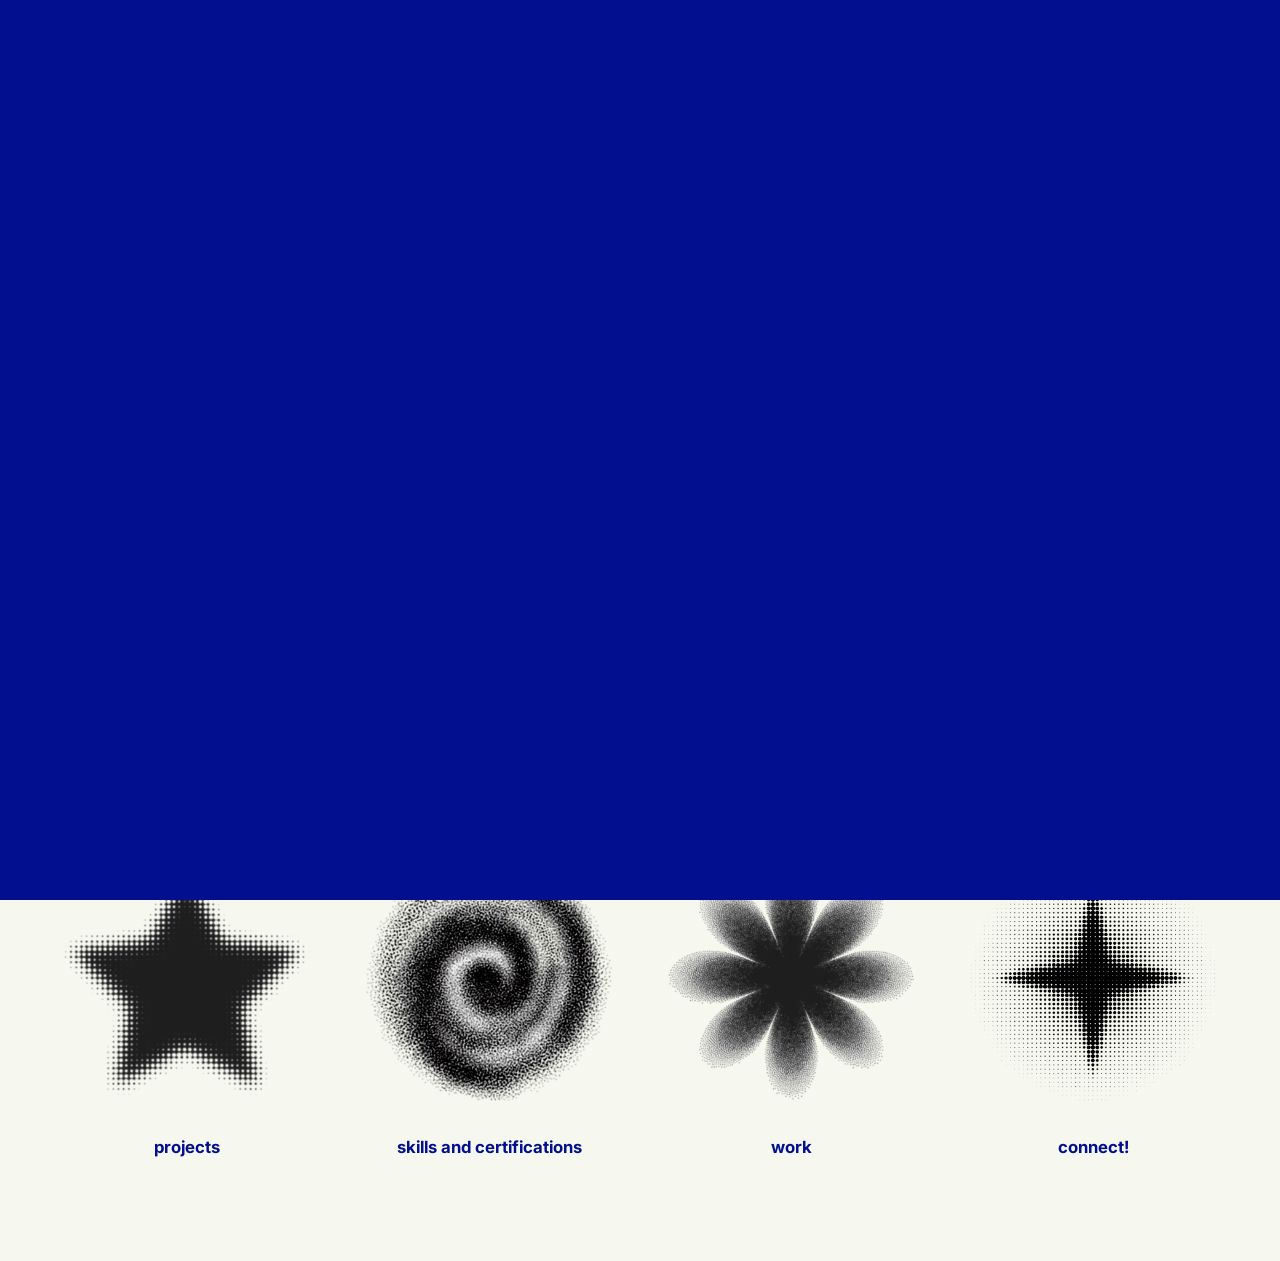
<file: index.html>
<!DOCTYPE html>
<html lang="en">
<head>
  <meta charset="UTF-8" />
  <meta name="viewport" content="width=device-width, initial-scale=1.0" />
  <title>arcadetokyo ★ archive</title>
  <link rel="stylesheet" href="./css/style.css" />
</head>
<body>

  <canvas id="bgCanvas" class="bg-fx"></canvas>

  <div class="page-loader" id="pageLoader">
    <h1 class="page-loader__text" data-text="LAUNCH PAD.">LAUNCH PAD.</h1>
  </div>

  <!-- ===== HERO SECTION ===== -->
  <header class="hero">
    <h1 class="hero__title">LAUNCH PAD</h1>

    <div class="hero__profile">
      <div class="hero__portrait-wrap">
        <img src="./assets/icons/selfportrait.png" alt="" class="hero__doodle" />
        <span class="hero__blob"></span>
        <img src="./assets/images/self.png" alt="Pepper Piccio" class="hero__photo" />
      </div>

      <div class="hero__info reveal">
        <h2 class="hero__name">PEPPER PICCIO</h2>
        <p class="hero__edu">
          Bachelor of Science in Computer Science<br />
          Mapúa Malayan Colleges Mindanao <br /> <br />
          Davao City, PH
        </p>

        <ul class="hero__skills">
          <li>Project Management</li>
          <li>Web Development / UI/UX</li>
          <li>Social Media Management</li>
          <li>Design, Branding and Illustration</li>
          <li>Digital Marketing / Content Creation</li>
        </ul>
      </div>
    </div>
  </header>

  <!-- ===== GET STARTED SECTION ===== -->
  <section class="get-started" id="get-started">
    <div class="get-started__top reveal">
      <h2 class="get-started__title">get started.</h2>
      <div class="get-started__dots">
        <span class="dot dot--pink"></span>
        <span class="dot dot--lilac"></span>
        <span class="dot dot--navy"></span>
      </div>
    </div>

    <nav class="get-started__grid">
      <a href="./projects.html" class="get-started__item reveal">
        <img src="./assets/icons/star.PNG" alt="" class="get-started__icon" />
        <span>projects</span>
      </a>
      <a href="./skills.html" class="get-started__item reveal">
        <img src="./assets/icons/spiral.PNG" alt="" class="get-started__icon" />
        <span>skills and certifications</span>
      </a>
      <a href="./work.html" class="get-started__item reveal">
        <img src="./assets/icons/flower.png" alt="" class="get-started__icon" />
        <span>work</span>
      </a>
      <a href="./contact.html" class="get-started__item reveal">
        <img src="./assets/icons/star2.PNG" alt="" class="get-started__icon" />
        <span>connect!</span>
      </a>
    </nav>
  </section>

  <script src="./js/script.js"></script>
</body>
</html>
</file>
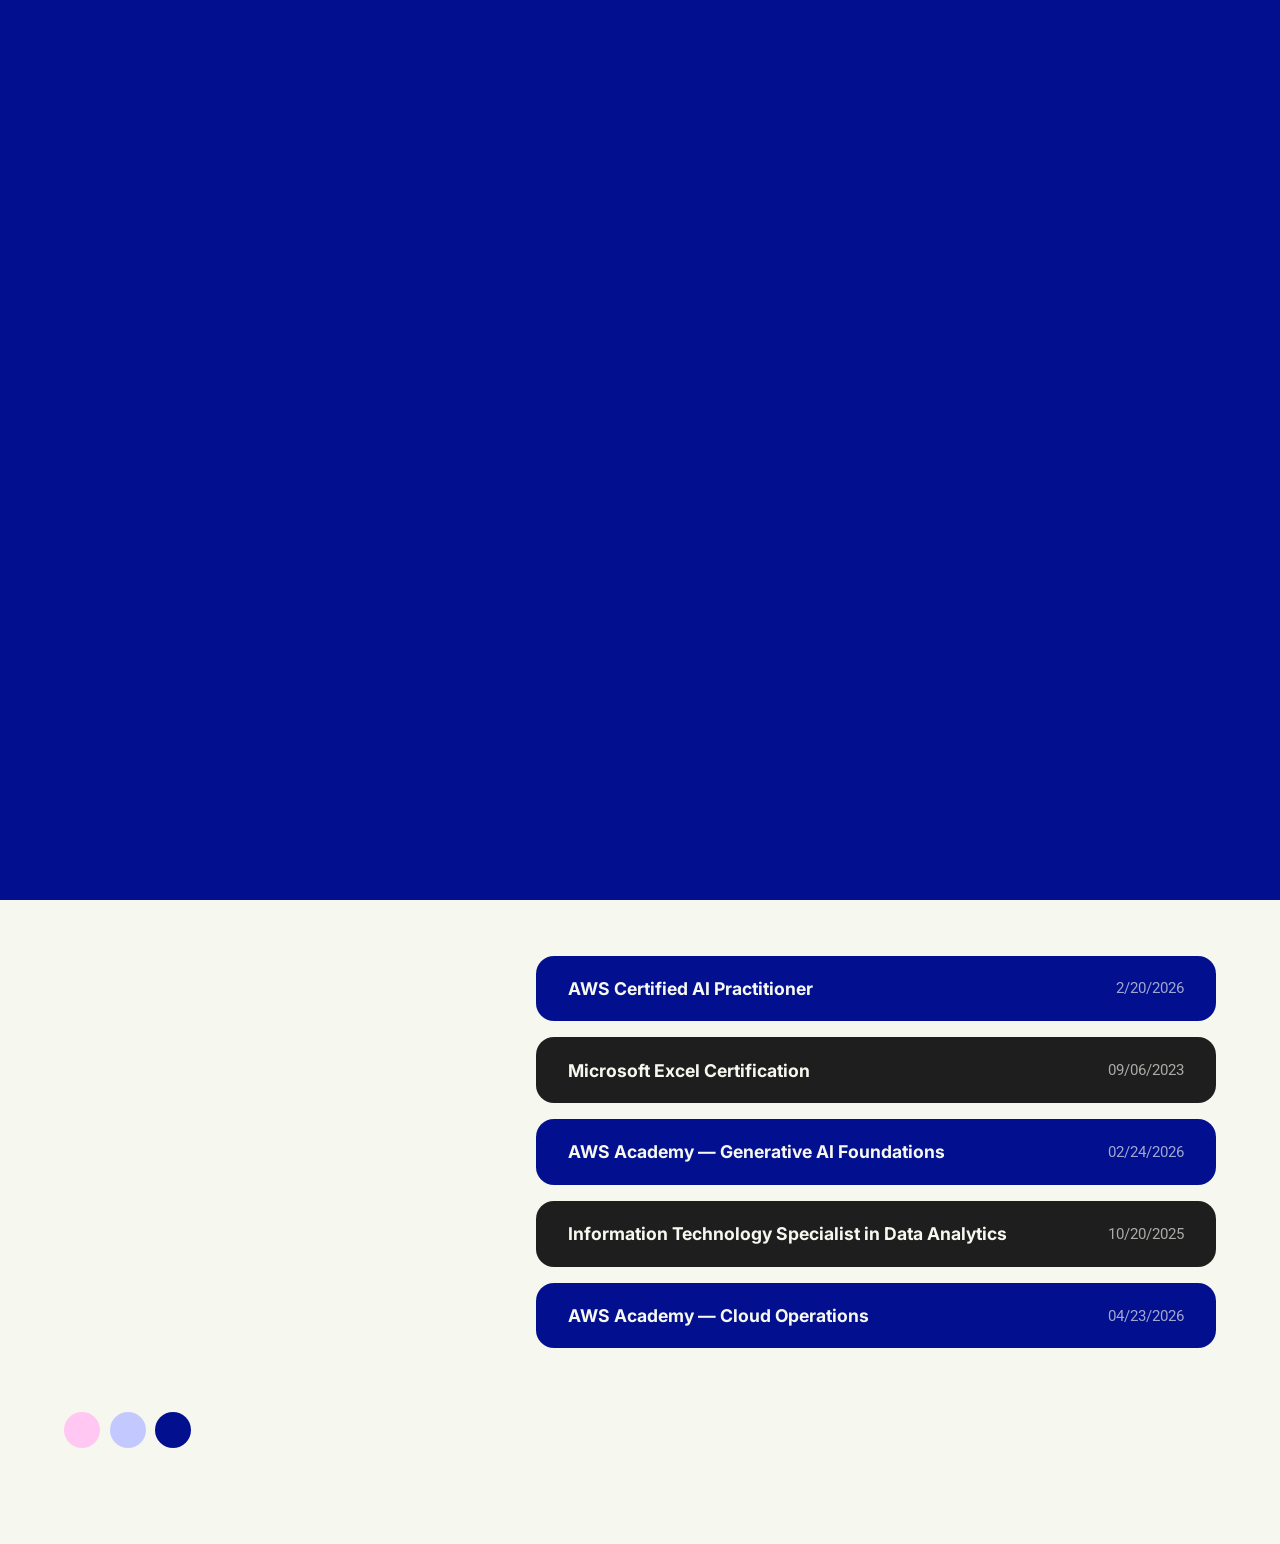
<file: skills.html>
<!DOCTYPE html>
<html lang="en">
<head>
  <meta charset="UTF-8" />
  <meta name="viewport" content="width=device-width, initial-scale=1.0" />
  <title>arcadetokyo ★ skills</title>
  <link rel="stylesheet" href="./css/style.css" />
  <link rel="stylesheet" href="./css/skills.css" />
</head>
<body>

  <canvas id="bgCanvas" class="bg-fx"></canvas>

  <div class="page-loader" id="pageLoader">
    <h1 class="page-loader__text" data-text="SKILLS.">SKILLS.</h1>
  </div>

  <!-- ===== SKILLS + EXPERIENCE HEADER ===== -->
  <header class="skills-header">
    <div class="skills-header__grid">

      <!-- LEFT: Skills -->
      <div class="skills-header__left">
        <h1 class="skills-header__title reveal">skills.</h1>

        <ul class="skills-pills reveal">
          <li class="skill-pill">Graphic Design and Illustration</li>
          <li class="skill-pill">Video Editing / Content Creation</li>
          <li class="skill-pill">Copywriting</li>
          <li class="skill-pill">Project Management</li>
          <li class="skill-pill">Programming / Web Development</li>
          <li class="skill-pill">Marketing and Strategy</li>
        </ul>

        <div class="software-grid reveal">
          <img src="./assets/icons/ai.png"   alt="Adobe Illustrator" class="software-icon" />
          <img src="./assets/icons/cc.png"   alt="Adobe Creative Cloud" class="software-icon" />
          <img src="./assets/icons/fig.png"  alt="Figma" class="software-icon" />
          <img src="./assets/icons/lr.png"   alt="Adobe Lightroom" class="software-icon" />
          <img src="./assets/icons/proc.png" alt="Procreate" class="software-icon" />
          <img src="./assets/icons/pr.png"   alt="Adobe Premiere Pro" class="software-icon" />
        </div>
      </div>

      <!-- DIVIDER -->
      <div class="skills-header__divider"></div>

      <!-- RIGHT: Experience -->
      <div class="skills-header__right">
        <h2 class="skills-header__exp-title reveal">experience.</h2>

        <div class="experience-list">
          <div class="experience-item reveal">
            <p class="experience-item__company">Optum Global Solutions &nbsp; 2021–2023</p>
            <p class="experience-item__role">Talent Acquisition — Interviewer</p>
          </div>
          <div class="experience-item reveal">
            <p class="experience-item__company">Team True Social Agency &nbsp; 2024–2026</p>
            <p class="experience-item__role">Social Media Manager / Project Lead</p>
          </div>
          <div class="experience-item reveal">
            <p class="experience-item__company">Hulma Pottery Studio &nbsp; 2026</p>
            <p class="experience-item__role">Social Media Manager / Pottery Instructor / Admin</p>
          </div>
        </div>

        <!-- NAV ICONS -->
        <nav class="skills-nav reveal">
          <a href="./projects.html" class="skills-nav__item">
            <img src="./assets/icons/star.PNG" alt="" class="skills-nav__icon" />
            <span>projects</span>
          </a>
          <a href="./index.html" class="skills-nav__item">
            <img src="./assets/icons/spiral.PNG" alt="" class="skills-nav__icon" />
            <span>home</span>
          </a>
          <a href="./work.html" class="skills-nav__item">
            <img src="./assets/icons/flower.png" alt="" class="skills-nav__icon" />
            <span>work</span>
          </a>
          <a href="./contact.html" class="skills-nav__item">
            <img src="./assets/icons/star2.PNG" alt="" class="skills-nav__icon" />
            <span>connect!</span>
          </a>
        </nav>
      </div>

    </div>
  </header>

  <!-- ===== CERTIFICATIONS ===== -->
  <section class="certs" id="certifications">
    <h2 class="certs__title reveal">certifications.</h2>

    <div class="certs__list">
      <a href="https://www.credly.com/badges/4fd8de29-9f47-4547-8617-88dbca751434/public_url" target="_blank" rel="noopener noreferrer" class="cert-card cert-card--navy reveal" style="--i:0">
        <span class="cert-card__name">AWS Certified AI Practitioner</span>
        <span class="cert-card__date">2/20/2026</span>
      </a>
      <a href="#" target="_blank" rel="noopener noreferrer" class="cert-card
 cert-card--dark reveal" style="--i:1" data-link="placeholder">
        <span class="cert-card__name">Microsoft Excel Certification</span>
        <span class="cert-card__date">09/06/2023</span>
      </a>
      <a href="https://www.credly.com/badges/bca002be-d1e4-4a7b-85e2-451221861ef0/public_url" target="_blank" rel="noopener noreferrer" class="cert-card
 cert-card--navy reveal" style="--i:2" data-link="placeholder">
        <span class="cert-card__name">AWS Academy — Generative AI Foundations</span>
        <span class="cert-card__date">02/24/2026</span>
      </a>
      <a href="https://www.credly.com/badges/0e2ab495-e6b2-4639-b835-bf616619c3c5/public_url" target="_blank" rel="noopener noreferrer" class="cert-card cert-card--dark reveal" style="--i:3">
        <span class="cert-card__name">Information Technology Specialist in Data Analytics</span>
        <span class="cert-card__date">10/20/2025</span>
      </a>
      <a href="https://www.credly.com/badges/bce1c9ad-6ab2-4931-86d1-9fe50eb552c4/public_url" target="_blank" rel="noopener noreferrer" class="cert-card cert-card--navy reveal" style="--i:4">
        <span class="cert-card__name">AWS Academy — Cloud Operations</span>
        <span class="cert-card__date">04/23/2026</span>
      </a>
    </div>

    <div class="certs__dots">
      <span class="dot dot--pink"></span>
      <span class="dot dot--lilac"></span>
      <span class="dot dot--navy"></span>
    </div>
  </section>

  <script src="./js/script.js"></script>
</body>
</html>
</file>
<file: css/style.css>
/* ============================
   FONTS
============================ */
@font-face {
  font-family: 'Inter';
  src: url('../assets/fonts/inter.ttf') format('truetype');
  font-weight: 400 900;
  font-display: block;
}

@font-face {
  font-family: 'Roboto';
  src: url('../assets/fonts/roboto.ttf') format('truetype');
  font-weight: 400 700;
  font-display: block;
}

/* ============================
   DESIGN TOKENS
============================ */
:root {
  --navy: #02108F;
  --black: #1E1E1E;
  --cream: #F6F8EF;
  --pink: #FFC7F2;
  --lilac: #C3C9FF;

  --font-display: 'Inter', sans-serif;
  --font-body: 'Roboto', sans-serif;

  --section-padding-x: 4rem;
}

/* ============================
   RESET
============================ */
* {
  margin: 0;
  padding: 0;
  box-sizing: border-box;
}

body {
  background-color: var(--cream);
  color: var(--black);
  font-family: var(--font-body);
  overflow-x: hidden;
  position: relative;
}

.bg-fx {
  position: fixed;
  top: 0;
  left: 0;
  width: 100vw;
  height: 100vh;
  z-index: -1;
  pointer-events: none;
  display: block;
}

a {
  text-decoration: none;
  color: inherit;
}

ul {
  list-style: none;
}

img {
  display: block;
  max-width: 100%;
}

/* ============================
   HERO SECTION
============================ */
.hero {
  padding: 4rem var(--section-padding-x) 5rem;
}

.hero__title {
  font-family: var(--font-display);
  font-weight: 900;
  color: var(--navy);
  font-size: clamp(4rem, 11vw, 9rem);
  line-height: 0.95;
  letter-spacing: -0.02em;
  margin-bottom: 4rem;
  display: inline-block;
  animation: idle-sway 5s ease-in-out infinite;
}

@keyframes idle-sway {
  0%, 100% { transform: translateY(0) rotate(0deg); }
  50% { transform: translateY(-6px) rotate(-1deg); }
}

@keyframes idle-float {
  0%, 100% { transform: translateY(0); }
  50% { transform: translateY(-10px); }
}

.hero__profile {
  display: flex;
  align-items: center;
  gap: 4rem;
  flex-wrap: wrap;
}

.hero__portrait-wrap {
  position: relative;
  width: 420px;
  height: 300px;
  flex-shrink: 0;
  margin-left: 1.5rem;
}

.hero__doodle {
  position: absolute;
  left: 20px;
  top: 0;
  width: 270px;
  z-index: 2;
  transition: transform 0.5s ease, filter 0.3s ease;
  cursor: none;
}

.hero__doodle:hover {
  animation: shake 0.5s ease;
}

.hero__blob {
  position: absolute;
  left: 215px;
  top: 35px;
  width: 140px;
  height: 140px;
  background-color: var(--pink);
  border-radius: 50%;
  z-index: 1;
}

.hero__photo {
  position: absolute;
  right: -20px;
  bottom: 10px;
  width: 185px;
  height: 185px;
  border-radius: 50%;
  object-fit: cover;
  border: 6px solid var(--navy);
  z-index: 3;
  transition: transform 0.5s ease, box-shadow 0.3s ease;
}

.hero__photo:hover {
  animation: shake 0.5s ease;
  box-shadow: 0 14px 28px rgba(255, 199, 242, 0.7);
}

@keyframes shake {
  0%, 100% { transform: rotate(0deg) scale(1); }
  20% { transform: rotate(-6deg) scale(1.05); }
  40% { transform: rotate(5deg) scale(1.05); }
  60% { transform: rotate(-4deg) scale(1.05); }
  80% { transform: rotate(3deg) scale(1.05); }
}

.hero__info {
  flex: 1;
  min-width: 280px;
}

.hero__name {
  font-family: var(--font-display);
  font-weight: 800;
  color: var(--navy);
  font-size: clamp(1.6rem, 3vw, 2.2rem);
  margin-bottom: 0.5rem;
}

.hero__edu {
  font-weight: 700;
  font-size: 0.95rem;
  line-height: 1.5;
  margin-bottom: 2rem;
}

.hero__skills {
  text-align: right;
  font-size: 0.9rem;
  letter-spacing: 0.02em;
  line-height: 1.9;
  text-transform: uppercase;
}

.hero__skills li {
  transition: color 0.25s ease, transform 0.25s ease;
}

.hero__skills li:hover {
  color: var(--navy);
  transform: translateX(-4px);
}

/* ============================
   GET STARTED SECTION
============================ */
.get-started {
  padding: 4rem var(--section-padding-x) 6rem;
}

.get-started__top {
  display: flex;
  justify-content: space-between;
  align-items: center;
  margin-bottom: 5rem;
}

.get-started__title {
  font-family: var(--font-display);
  font-weight: 700;
  color: var(--navy);
  font-size: clamp(2rem, 4.5vw, 3rem);
  display: inline-block;
  animation: idle-sway 5.5s ease-in-out infinite;
  animation-delay: 0.3s;
}

.get-started__dots {
  display: flex;
  gap: 0.75rem;
}

.dot {
  width: 48px;
  height: 48px;
  border-radius: 50%;
  transition: transform 0.3s ease;
}

.dot:hover {
  transform: scale(1.15);
}

.dot--pink { background-color: var(--pink); }
.dot--lilac { background-color: var(--lilac); }
.dot--navy { background-color: var(--navy); }

.get-started__grid {
  display: grid;
  grid-template-columns: repeat(4, 1fr);
  gap: 3.5rem;
}

.get-started__item {
  display: flex;
  flex-direction: column;
  align-items: center;
  gap: 1.75rem;
}

.get-started__icon {
  width: 100%;
  max-width: 280px;
  aspect-ratio: 1 / 1;
  object-fit: contain;
  transition: transform 0.6s cubic-bezier(0.25, 0.8, 0.4, 1), filter 0.5s ease;
  animation: idle-float 4.5s ease-in-out infinite;
}

.get-started__item:nth-child(1) .get-started__icon { animation-delay: 0s; }
.get-started__item:nth-child(2) .get-started__icon { animation-delay: 0.7s; }
.get-started__item:nth-child(3) .get-started__icon { animation-delay: 1.4s; }
.get-started__item:nth-child(4) .get-started__icon { animation-delay: 2.1s; }

.get-started__item:hover .get-started__icon {
  animation: gentle-wiggle 0.9s cubic-bezier(0.34, 1.2, 0.4, 1) forwards;
  filter: drop-shadow(0 24px 32px rgba(180, 180, 180, 0.6));
}

@keyframes gentle-wiggle {
  0% { transform: scale(1) rotate(0deg); }
  35% { transform: scale(1.16) rotate(-3deg); }
  65% { transform: scale(1.18) rotate(2.5deg); }
  100% { transform: scale(1.18) rotate(0deg); }
}

/* PILL hover  */
.get-started__item span {
  font-family: var(--font-display);
  font-weight: 700;
  color: var(--navy);
  font-size: 1.05rem;
  text-align: center;
  padding: 0.5rem 1.2rem;
  border-radius: 999px;
  transition: background-color 0.35s ease, color 0.35s ease, transform 0.3s ease, font-size 0.3s ease;
}

.get-started__item:hover span {
  background-color: var(--navy);
  color: var(--cream);
  transform: translateY(-2px);
  font-size: 1.2rem;
}

/* ============================
   PAGE LOADER / INTRO SCREEN
============================ */
.page-loader {
  position: fixed;
  inset: 0;
  background-color: var(--navy);
  z-index: 100000;
  display: flex;
  align-items: center;
  justify-content: center;
  transition: opacity 0.6s ease, visibility 0.6s ease;
}

.page-loader.is-hidden {
  opacity: 0;
  visibility: hidden;
  pointer-events: none;
}

.page-loader__text {
  font-family: var(--font-display);
  font-weight: 900;
  font-size: clamp(2.2rem, 9vw, 6.5rem);
  letter-spacing: -0.01em;
  color: var(--cream);
  text-align: center;
  padding: 0 1.5rem;
}

.page-loader__letter {
  display: inline-block;
  color: var(--cream);
  opacity: 0;
  animation: letter-cycle 0.9s ease forwards;
}

@keyframes letter-cycle {
  0% {
    color: var(--navy);
    opacity: 0;
    transform: translateY(14px);
  }
  25% {
    color: var(--pink);
    opacity: 1;
    transform: translateY(0);
  }
  55% {
    color: var(--lilac);
  }
  100% {
    color: var(--cream);
  }
}

/* ============================
   CUSTOM STAR CURSOR
============================ */
@media (pointer: fine) {
  body { cursor: none; }
  a, button { cursor: none; }
}

.cursor-star {
  position: fixed;
  top: 0;
  left: 0;
  width: 36px;
  height: 36px;
  margin-left: -18px;
  margin-top: -18px;
  pointer-events: none;
  z-index: 10010;
  transition: opacity 0.2s ease;
  will-change: transform;
}

.cursor-star svg {
  width: 100%;
  height: 100%;
  filter: drop-shadow(0 0 4px rgba(255, 199, 242, 0.6));
}

.cursor-trail-star {
  position: fixed;
  top: 0;
  left: 0;
  pointer-events: none;
  z-index: 10009;
  transform: translate(-50%, -50%);
  opacity: 0.85;
  transition: opacity 0.6s ease, transform 0.6s ease;
}

.cursor-trail-star svg {
  width: 100%;
  height: 100%;
}

/* ============================
   SCROLL REVEAL
============================ */
.reveal {
  opacity: 0;
  transform: translateY(24px);
  transition: opacity 0.7s ease, transform 0.7s ease;
}

.reveal.is-visible {
  opacity: 1;
  transform: translateY(0);
}

/* ============================
   MOBILE
============================ */
@media (max-width: 768px) {
  :root { --section-padding-x: 1.25rem; }

  .hero { padding-top: 2rem; padding-bottom: 2rem; }
  .hero__title { font-size: clamp(3rem, 14vw, 5rem); margin-bottom: 2rem; }
  .hero__profile { flex-direction: column; align-items: flex-start; gap: 2rem; }
  .hero__portrait-wrap { width: 100%; max-width: 300px; height: 210px; margin-left: 0; }
  .hero__doodle { width: 170px; left: 0; top: 0; }
  .hero__blob { width: 100px; height: 100px; left: 145px; top: 20px; }
  .hero__photo { width: 125px; height: 125px; right: 0; bottom: 5px; border-width: 4px; }
  .hero__name { font-size: 1.2rem; }
  .hero__skills { text-align: left; font-size: 0.78rem; }

  .get-started__top { flex-direction: column; align-items: flex-start; gap: 1rem; margin-bottom: 2rem; }
  .get-started__title { font-size: clamp(1.6rem, 7vw, 2.5rem); }
  .get-started__grid { grid-template-columns: repeat(2, 1fr); gap: 2rem 1rem; }
  .get-started__icon { max-width: 140px; }
  .dot { width: 28px; height: 28px; }
}

@media (max-width: 420px) {
  .get-started__grid { grid-template-columns: repeat(2, 1fr); gap: 1.5rem 0.5rem; }
  .get-started__icon { max-width: 110px; }
}
</file>
<file: css/skills.css>
/* ============================
   SKILLS HEADER GRID
============================ */
.skills-header {
    padding: 4rem var(--section-padding-x) 3rem;
  }
  
  .skills-header__grid {
    display: grid;
    grid-template-columns: 1fr 1px 1fr;
    gap: 0 3.5rem;
    align-items: start;
  }
  
  /* ============================
     LEFT — SKILLS
  ============================ */
  .skills-header__title {
    font-family: var(--font-display);
    font-weight: 900;
    color: var(--navy);
    font-size: clamp(3.5rem, 8vw, 6rem);
    line-height: 0.95;
    letter-spacing: -0.02em;
    margin-bottom: 2.5rem;
    display: inline-block;
    animation: idle-sway 5s ease-in-out infinite;
  }
  
  /* Skill pills */
  .skills-pills {
    display: flex;
    flex-direction: column;
    gap: 0.75rem;
    margin-bottom: 2.5rem;
  }
  
  .skill-pill {
    display: inline-block;
    border: 2px solid var(--navy);
    border-radius: 999px;
    padding: 0.6rem 1.4rem;
    font-family: var(--font-display);
    font-weight: 700;
    font-size: 0.88rem;
    letter-spacing: 0.04em;
    text-transform: uppercase;
    color: var(--navy);
    cursor: none;
    transition: background-color 0.3s ease, color 0.3s ease, transform 0.3s cubic-bezier(0.34, 1.56, 0.64, 1);
    align-self: flex-start;
  }
  
  .skill-pill:hover {
    background-color: var(--navy);
    color: var(--cream);
    transform: translateX(6px) scale(1.03);
  }
  
  /* Software icons grid — 3 per row */
  .software-grid {
    display: grid;
    grid-template-columns: repeat(3, 64px);
    gap: 1rem;
    margin-top: 0.5rem;
  }
  
  .software-icon {
    width: 64px;
    height: 64px;
    border-radius: 14px;
    object-fit: cover;
    cursor: none;
    transition: transform 0.4s cubic-bezier(0.34, 1.56, 0.64, 1), box-shadow 0.3s ease;
    animation: idle-float 4s ease-in-out infinite;
  }
  
  .software-icon:nth-child(1) { animation-delay: 0s; }
  .software-icon:nth-child(2) { animation-delay: 0.3s; }
  .software-icon:nth-child(3) { animation-delay: 0.6s; }
  .software-icon:nth-child(4) { animation-delay: 0.9s; }
  .software-icon:nth-child(5) { animation-delay: 1.2s; }
  .software-icon:nth-child(6) { animation-delay: 1.5s; }
  
  .software-icon:hover {
    animation: gentle-wiggle 0.9s cubic-bezier(0.34, 1.2, 0.4, 1) forwards;
    box-shadow: 0 12px 24px rgba(180, 180, 180, 0.5);
  }
  
  /* Vertical divider */
  .skills-header__divider {
    width: 1px;
    background-color: rgba(2, 16, 143, 0.18);
    align-self: stretch;
    margin-top: 1rem;
  }
  
  /* ============================
     RIGHT — EXPERIENCE
  ============================ */
  .skills-header__exp-title {
    font-family: var(--font-display);
    font-weight: 900;
    color: var(--navy);
    font-size: clamp(3.5rem, 8vw, 6rem);
    line-height: 0.95;
    letter-spacing: -0.02em;
    margin-bottom: 2.5rem;
    display: inline-block;
    animation: idle-sway 5.5s ease-in-out infinite;
    animation-delay: 0.4s;
  }
  
  .experience-list {
    display: flex;
    flex-direction: column;
    gap: 2rem;
    margin-bottom: 3.5rem;
  }
  
  .experience-item {
    cursor: none;
    transition: transform 0.3s ease;
  }
  
  .experience-item:hover {
    transform: translateX(6px);
  }
  
  .experience-item__company {
    font-family: var(--font-display);
    font-weight: 700;
    font-size: 1.1rem;
    color: var(--black);
    margin-bottom: 0.25rem;
  }
  
  .experience-item__role {
    font-size: 1rem;
    color: var(--black);
    opacity: 0.75;
  }
  
  /* ============================
     NAV ICONS (same logic as projects page)
  ============================ */
  .skills-nav {
    display: grid;
    grid-template-columns: repeat(4, 1fr);
    gap: 1rem;
    align-items: end;
  }
  
  .skills-nav__item {
    display: flex;
    flex-direction: column;
    align-items: center;
    gap: 0.75rem;
  }
  
  .skills-nav__icon {
    width: 100%;
    max-width: 80px;
    aspect-ratio: 1 / 1;
    object-fit: contain;
    transition: filter 0.5s ease;
    animation: idle-float 4.5s ease-in-out infinite;
  }
  
  .skills-nav__item:nth-child(1) .skills-nav__icon { animation-delay: 0s; }
  .skills-nav__item:nth-child(2) .skills-nav__icon { animation-delay: 0.6s; }
  .skills-nav__item:nth-child(3) .skills-nav__icon { animation-delay: 1.2s; }
  .skills-nav__item:nth-child(4) .skills-nav__icon { animation-delay: 1.8s; }
  
  .skills-nav__item:hover .skills-nav__icon {
    animation: gentle-wiggle 0.9s cubic-bezier(0.34, 1.2, 0.4, 1) forwards;
    filter: drop-shadow(0 16px 22px rgba(180, 180, 180, 0.6));
  }
  
  .skills-nav__item span {
    font-family: var(--font-display);
    font-weight: 700;
    color: var(--navy);
    font-size: 0.82rem;
    padding: 0.4rem 0.9rem;
    border-radius: 999px;
    transition: background-color 0.35s ease, color 0.35s ease, transform 0.35s ease;
  }
  
  .skills-nav__item:hover span {
    background-color: var(--navy);
    color: var(--cream);
    transform: translateY(-2px);
  }
  
  /* ============================
     CERTIFICATIONS
  ============================ */
  .certs {
    padding: 5rem var(--section-padding-x) 6rem;
  }
  
  .certs__title {
    font-family: var(--font-display);
    font-weight: 900;
    color: var(--navy);
    font-size: clamp(3.5rem, 8vw, 6rem);
    line-height: 0.95;
    letter-spacing: -0.02em;
    margin-bottom: 3.5rem;
    display: inline-block;
    animation: idle-sway 6s ease-in-out infinite;
    animation-delay: 0.2s;
  }
  
  .certs__list {
    display: flex;
    flex-direction: column;
    gap: 1rem;
    max-width: 680px;
    margin-left: auto;
    margin-right: 0;
  }
  
  /* Cert cards */
  .cert-card {
    display: flex;
    justify-content: space-between;
    align-items: center;
    padding: 1.4rem 2rem;
    border-radius: 18px;
    cursor: none;
    transition: transform 0.4s cubic-bezier(0.34, 1.56, 0.64, 1), box-shadow 0.3s ease, filter 0.3s ease;
  }
  
  .cert-card--navy {
    background-color: var(--navy);
  }
  
  .cert-card--dark {
    background-color: var(--black);
  }
  
  .cert-card__name {
    font-family: var(--font-display);
    font-weight: 700;
    color: var(--cream);
    font-size: 1.1rem;
  }
  
  .cert-card__date {
    font-family: var(--font-body);
    font-weight: 400;
    color: rgba(246, 248, 239, 0.65);
    font-size: 0.95rem;
    white-space: nowrap;
    margin-left: 1.5rem;
  }
  
  .cert-card:hover {
    transform: translateX(-8px) scale(1.02);
    box-shadow: 0 16px 32px rgba(2, 16, 143, 0.3);
  }
  
  .cert-card--dark:hover {
    box-shadow: 0 16px 32px rgba(0, 0, 0, 0.4);
  }
  
  /* Reveal animation stagger for cert cards */
  .cert-card.reveal {
    transition-delay: calc(var(--i, 0) * 80ms);
  }
  
  .certs__dots {
    display: flex;
    gap: 0.6rem;
    margin-top: 4rem;
  }
  
  .certs__dots .dot {
    width: 36px;
    height: 36px;
    animation: idle-pulse 3.5s ease-in-out infinite;
  }
  
  .certs__dots .dot:nth-child(1) { animation-delay: 0s; }
  .certs__dots .dot:nth-child(2) { animation-delay: 0.4s; }
  .certs__dots .dot:nth-child(3) { animation-delay: 0.8s; }
  
  @keyframes idle-pulse {
    0%, 100% { transform: scale(1); }
    50% { transform: scale(1.12); }
  }
  
  /* ============================
     MOBILE
  ============================ */
  @media (max-width: 900px) {
    .skills-header__grid { grid-template-columns: 1fr; gap: 2rem 0; }
    .skills-header__divider { display: none; }
    .skills-header__title { font-size: clamp(2.5rem, 12vw, 4rem); }
    .skills-header__exp-title { font-size: clamp(2.5rem, 12vw, 4rem); }
    .proj-header__stack { flex-direction: column; gap: 0; }
    .software-grid { grid-template-columns: repeat(4, 56px); }
    .skills-nav { grid-template-columns: repeat(2, 1fr); gap: 1.5rem; margin-top: 2rem; }
    .skills-nav__icon { max-width: 100px; }
    .certs__list { margin-left: 0; max-width: 100%; }
    .cert-card { padding: 1.1rem 1.4rem; border-radius: 14px; }
    .cert-card__name { font-size: 0.95rem; }
  }
  
  @media (max-width: 480px) {
    .skills-header__stack { flex-direction: column; gap: 0; }
    .software-grid { grid-template-columns: repeat(3, 56px); }
    .certs__title { font-size: clamp(2rem, 12vw, 3rem); }
  }
</file>
